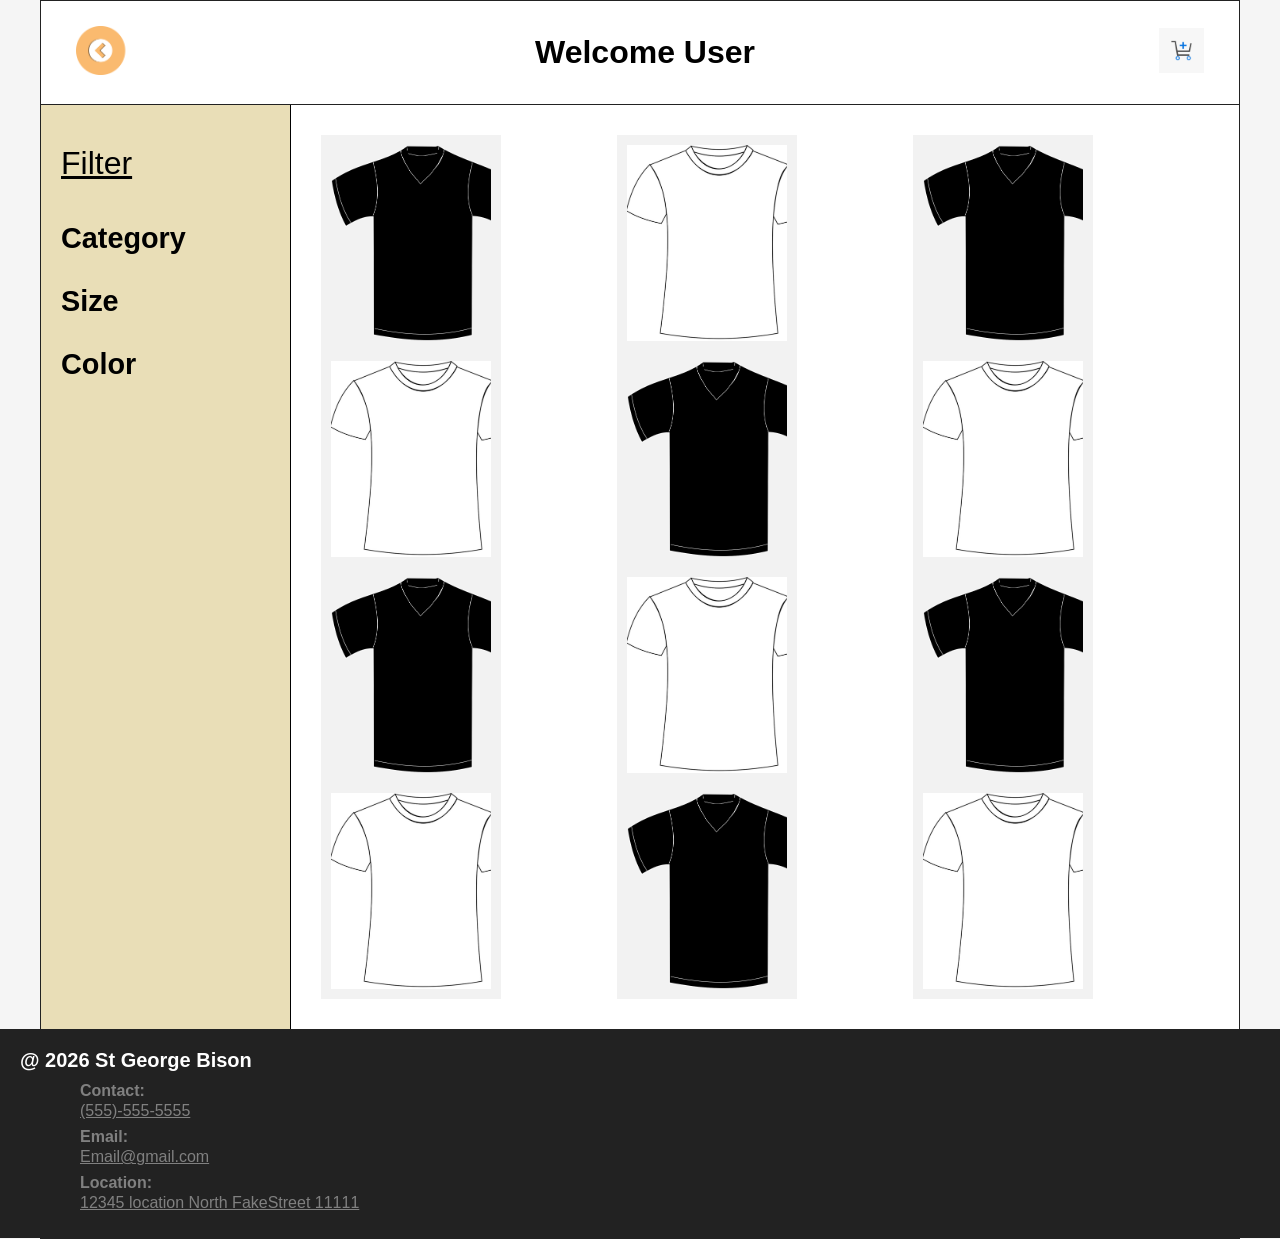
<file: Milestone7/merch.html>
<!DOCTYPE html>
<html lang="en">
<head>
    <meta charset="UTF-8">
    <meta name="viewport" content="width=device-width, initial-scale=1.0">
    <title>St George Bison</title>
    <link rel="stylesheet" href="merch.css">
</head>
<body>
    <div class="wrapper">
        <header>
            <section class="top">
                <div class="arrow">
                <a href="/MileStone5/index.html">
                <img src="Images/Arrow.png" alt="Back arrow">
                </a>
                </div>

                <div class="welcome">
                <h2>Welcome User</h2>
                </div>
                
                <div class="cart">
                <img src="Images/Cart.png" alt="Cart">
                </div>
            </section>
        </header>

        <main>
            <section class="shop-layout">

                <section class="left">
                    <h3>Filter</h3>
                    <nav>
                    <a href="">Category</a>
                    <a href="">Size</a>
                    <a href="">Color</a>
                </nav>
                </section>
            
                <section class="right">
                    <img src="Images/Black_T.png" alt="Black T-shirt">
                    <img src="Images/Whtie-T.jpg" alt="White T-shirt">
                    <img src="Images/Black_T.png" alt="Black T-shirt">
                    <img src="Images/Whtie-T.jpg" alt="White T-shirt">
                    <img src="Images/Black_T.png" alt="Black T-shirt">
                    <img src="Images/Whtie-T.jpg" alt="White T-shirt">
                    <img src="Images/Black_T.png" alt="Black T-shirt">
                    <img src="Images/Whtie-T.jpg" alt="White T-shirt">
                    <img src="Images/Black_T.png" alt="Black T-shirt">
                    <img src="Images/Whtie-T.jpg" alt="White T-shirt">
                    <img src="Images/Black_T.png" alt="Black T-shirt">
                    <img src="Images/Whtie-T.jpg" alt="White T-shirt">
                </section>
            </section>

        </main>
             <footer id="contact">
            <h2 class="h1">@ 2026 St George Bison</h2>
            <nav class="h6">Contact:</nav>
            <nav class="foot_info">(555)-555-5555</nav>
            <nav class="h6">Email:</nav>
            <nav class="foot_info">Email@gmail.com</nav>
            <nav class="h6">Location:</nav>
            <nav class="foot_info">12345 location North FakeStreet 11111</nav>
        </footer>

    </div>
    </body> 
</html>
</file>
<file: Milestone7/merch.css>
* {
    margin: 0;
    padding: 0;
    box-sizing: border-box;
}

body {
    font-family: Arial, sans-serif;
    background-color: #f5f5f5;
}

.wrapper {
    max-width: 1200px;
    margin: 0 auto;
    background-color: white;
    min-height: 100vh;
    border: 1px solid #222;
}

.top {
    display: flex;
    justify-content: space-between;
    align-items: center;
    padding: 25px 35px;
    border-bottom: 1px solid #222;
    position: relative;
}

.arrow img {
    width: 55px;
}
.arrow img:hover {
    transform: scale(1.05);
}

.welcome h2 {
    font-size: 2rem;
    font-weight: bold;
}

.cart img {
    width: 45px;
}


.shop-layout {
    display: grid;
    grid-template-columns: 250px 1fr;
    min-height: 700px;
}


.left {
    border-right: 1px solid black;
    padding: 40px 20px;
    background-color: #c7a94763
}

.left h3 {
    font-size: 2rem;
    margin-bottom: 40px;
    text-decoration: underline;
    font-weight: normal;
}

.left nav {
    display: flex;
    flex-direction: column;
    gap: 30px;
}

.left nav a {
    text-decoration: none;
    color: black;
    font-size: 1.8rem;
    font-weight: bold;
}

.left nav a:hover{
    color: rgb(189, 139, 73);
}


.right {
    display: grid;
    grid-template-columns: repeat(3, 1fr); 
    padding: 30px;
    align-content: start;
}

.right img {
    width: 100%;
    max-width: 180px;
    aspect-ratio: 1 / 1.2;
    object-fit: cover;
    object-position: -1px center;
    background-color: #f2f2f2;
    padding: 10px;
    justify-self: center;
    justify-self: left;
}

.right img:hover {
    transform: scale(1.05);
}


footer {
    background-color: #222;
    color: white;
    text-align: left;
    padding: 20px;
    width: 100vw;
    position: relative;
    left: 50%;
    transform: translateX(-50%);
}

footer .h1 {
    font-size: 1.25rem;
    margin: 0 0 10px 0;
}

footer .h6 {
    padding: 0px 60px;
    font-weight: 600;
    margin: 8px 0 2px 0;
    color: gray;
}

footer .foot_info {
    padding: 0 60px;
    margin: 0 0 6px 0;
    color: gray;
    text-decoration: underline;
}

footer .foot_info:hover{
    color: white;
}
</file>
